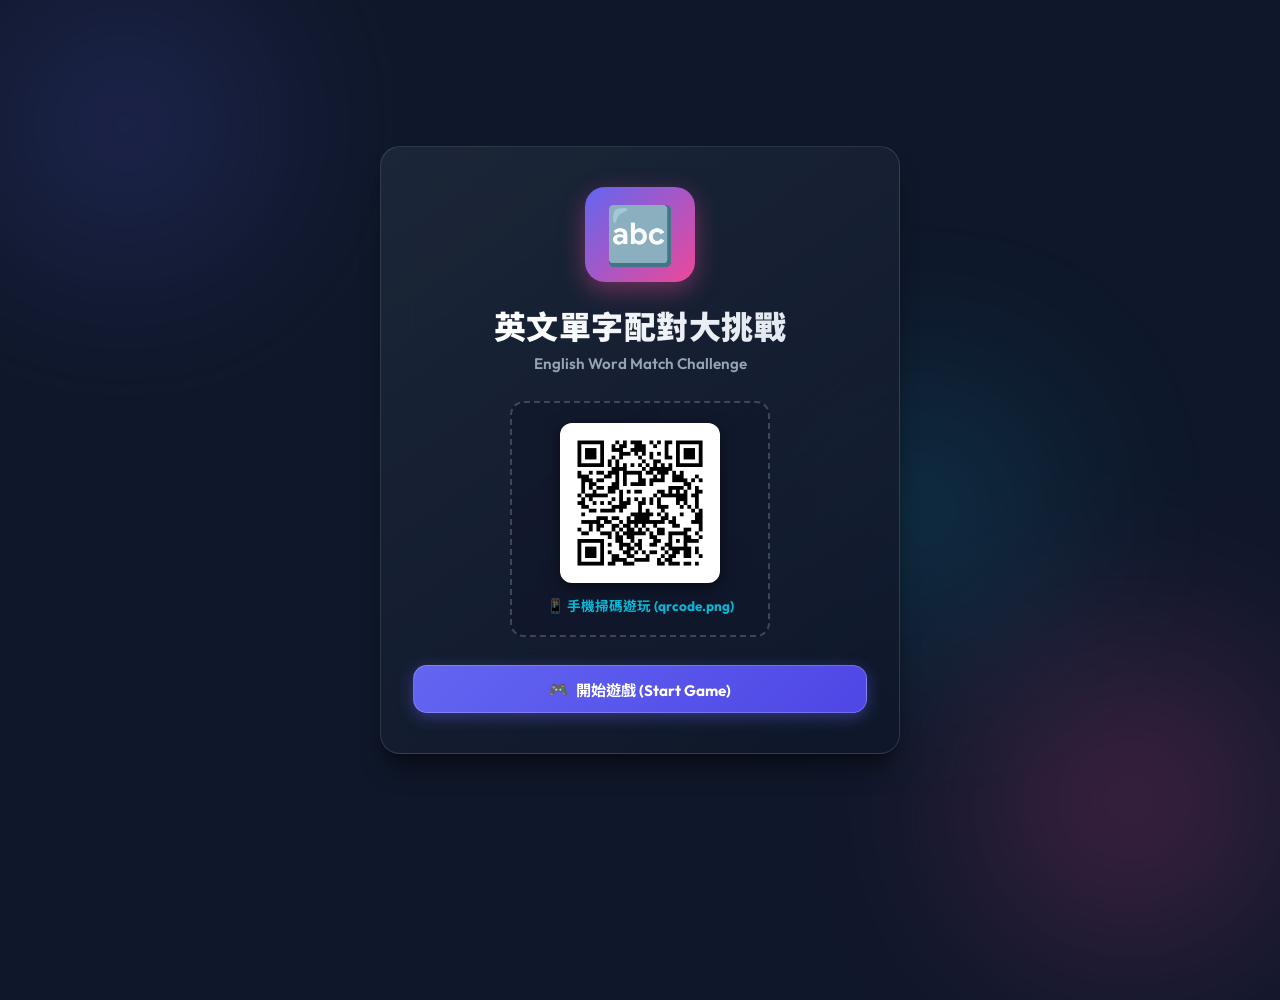
<file: index.html>
<!DOCTYPE html>
<html lang="zh-TW">
<head>
    <meta charset="UTF-8">
    <meta name="viewport" content="width=device-width, initial-scale=1.0">
    <title>英文單字配對大挑戰 | Ultimate English Word Match</title>
    <link rel="preconnect" href="https://fonts.googleapis.com">
    <link rel="preconnect" href="https://fonts.gstatic.com" crossorigin>
    <link href="https://fonts.googleapis.com/css2?family=Outfit:wght@400;600;700;800&family=Noto+Sans+TC:wght@500;700;900&display=swap" rel="stylesheet">
    <link rel="stylesheet" href="styles.css">
</head>
<body>
    <!-- Dynamic Background Glow Shapes -->
    <div class="bg-glow glow-1"></div>
    <div class="bg-glow glow-2"></div>
    <div class="bg-glow glow-3"></div>

    <!-- 1. LANDING HOMEPAGE (首頁封面：展示專題資料夾下的 qrcode.png，點按才進入遊戲) -->
    <main id="landing-page" class="landing-container">
        <div class="landing-card">
            <div class="game-icon-large">🔤</div>
            <h1 class="landing-title">英文單字配對大挑戰</h1>
            <p class="landing-subtitle">English Word Match Challenge</p>
            
            <!-- 專題資料夾下的 qrcode.png 圖片展示區塊 -->
            <div class="landing-qr-wrapper" id="landing-qr-btn" title="點擊也可進入遊戲">
                <img src="qrcode.png" alt="qrcode.png" class="landing-qr-img" />
                <p class="qr-caption">📱 手機掃碼遊玩 (qrcode.png)</p>
            </div>

            <!-- 點按進入遊戲按鈕 -->
            <button id="start-game-btn" class="btn btn-primary btn-start">
                <span>🎮</span> 開始遊戲 (Start Game)
            </button>
        </div>
    </main>

    <!-- 2. GAME BOARD PAGE (遊戲主要頁面：預設隱藏，點擊開始遊戲或 QR Code 後進入) -->
    <div id="game-page" class="app-container hidden">
        <!-- Header Bar -->
        <header class="game-header">
            <div class="brand">
                <button id="home-btn" class="icon-btn" title="返回首頁">
                    <span>🏠</span>
                </button>
                <div>
                    <h1>英文單字配對遊戲</h1>
                    <p class="subtitle">English Word Match Challenge</p>
                </div>
            </div>
            
            <div class="controls-panel">
                <button id="bgm-toggle" class="icon-btn" title="背景音樂">
                    <span id="bgm-icon">🎵</span>
                </button>
                <button id="audio-toggle" class="icon-btn" title="音效">
                    <span id="audio-icon">🔊</span>
                </button>
                <button id="restart-btn" class="btn btn-primary">
                    <span class="btn-icon">🔄</span> 重玩本關
                </button>
            </div>
        </header>

        <!-- Setting Bar (Categories + Difficulty) -->
        <div class="setting-bar">
            <!-- Category Theme Tabs -->
            <nav class="category-nav">
                <button class="category-tab active" data-category="fruits">
                    <span class="tab-icon">🍎</span> 水果 (Fruits)
                </button>
                <button class="category-tab" data-category="animals">
                    <span class="tab-icon">🐱</span> 動物 (Animals)
                </button>
                <button class="category-tab" data-category="vehicles">
                    <span class="tab-icon">🚀</span> 交通 (Vehicles)
                </button>
            </nav>

            <!-- Difficulty Pills -->
            <div class="difficulty-nav">
                <button class="diff-tab active" data-count="4">⚡ 4 單字 (標準)</button>
                <button class="diff-tab" data-count="6">🔥 6 單字 (挑戰)</button>
            </div>
        </div>

        <!-- Stats Bar -->
        <section class="stats-bar">
            <div class="stat-card">
                <div class="stat-icon">⏱️</div>
                <div class="stat-info">
                    <span class="stat-label">計時 (Timer)</span>
                    <span id="timer-display" class="stat-value">0.00 秒</span>
                </div>
            </div>

            <div class="stat-card highlight">
                <div class="stat-icon">⭐</div>
                <div class="stat-info">
                    <span class="stat-label">目前分數 (Score)</span>
                    <span id="score-display" class="stat-value">0</span>
                </div>
            </div>

            <div class="stat-card">
                <div class="stat-icon">🏆</div>
                <div class="stat-info">
                    <span class="stat-label">最高紀錄 (Best)</span>
                    <span id="best-score-display" class="stat-value">0</span>
                </div>
            </div>

            <div class="stat-card">
                <div class="stat-icon">🔥</div>
                <div class="stat-info">
                    <span class="stat-label">連爆倍率 (Combo)</span>
                    <span id="combo-display" class="stat-value">x1</span>
                </div>
            </div>
        </section>

        <!-- Game Tip Banner -->
        <div class="game-tip">
            💡 <strong>提示：</strong> 點擊【英文單字】聽發音並與對應【圖片】配對。反應越快，得分越高！
        </div>

        <!-- Main Game Board -->
        <main class="game-board-container">
            <div class="board-column">
                <h3 class="column-title"><span class="title-badge">1</span> 選擇英文單字 (Words)</h3>
                <div id="words-grid" class="cards-grid"></div>
            </div>

            <div class="column-divider">
                <div class="vs-badge">VS</div>
            </div>

            <div class="board-column">
                <h3 class="column-title"><span class="title-badge">2</span> 選擇對應圖片 (Pictures)</h3>
                <div id="images-grid" class="cards-grid"></div>
            </div>
        </main>
    </div>

    <!-- Victory Modal -->
    <div id="victory-modal" class="modal-backdrop hidden">
        <div class="modal-card">
            <div class="modal-banner">
                <span class="trophy-emoji">🏆</span>
                <h2>恭喜通關！ Level Cleared!</h2>
                <p id="victory-category-name">你完成了水果主題配對！</p>
            </div>

            <div class="star-rating" id="star-rating">
                <span class="star active">★</span>
                <span class="star active">★</span>
                <span class="star active">★</span>
            </div>

            <div class="result-stats">
                <div class="result-item">
                    <span class="result-label">本關總得分</span>
                    <span id="final-score" class="result-value">0</span>
                </div>
                <div class="result-item">
                    <span class="result-label">總花費時間</span>
                    <span id="final-time" class="result-value">0.00s</span>
                </div>
                <div class="result-item">
                    <span class="result-label">最高連爆 combo</span>
                    <span id="final-combo" class="result-value">x1</span>
                </div>
            </div>

            <div class="modal-actions">
                <button id="next-theme-btn" class="btn btn-accent btn-large" style="margin-bottom: 10px;">
                    <span>👉</span> 挑戰下一個主題 (Next Theme)
                </button>
                <button id="modal-restart-btn" class="btn btn-primary btn-large">
                    <span>🔄</span> 重新挑戰本關 (Play Again)
                </button>
            </div>
        </div>
    </div>

    <!-- Floating Toast Notifications Layer -->
    <div id="toast-container" class="toast-container"></div>

    <!-- Canvas for Confetti -->
    <canvas id="confetti-canvas"></canvas>

    <script src="script.js"></script>
</body>
</html>
</file>
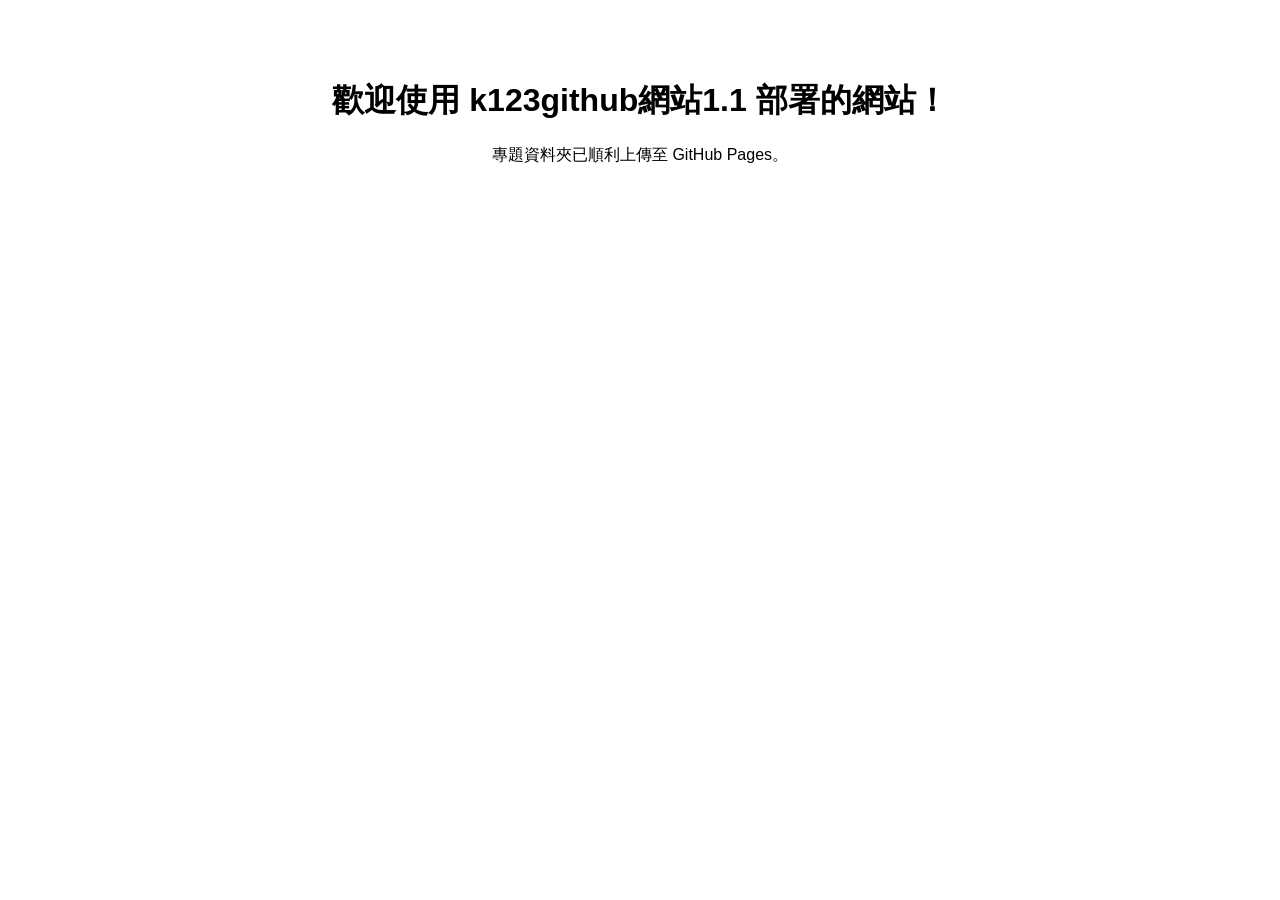
<file: assets/index.html>
<!DOCTYPE html>
<html lang='zh-TW'>
<head><meta charset='UTF-8'><title>k123github網站1.1</title></head>
<body style='font-family:sans-serif; text-align:center; padding:50px;'>
<h1>歡迎使用 k123github網站1.1 部署的網站！</h1>
<p>專題資料夾已順利上傳至 GitHub Pages。</p>
</body></html>
</file>
<file: styles.css>
:root {
    --bg-dark: #0f172a;
    --bg-card: rgba(30, 41, 59, 0.7);
    --bg-card-hover: rgba(51, 65, 85, 0.8);
    --border-card: rgba(255, 255, 255, 0.12);
    
    --primary: #6366f1;
    --primary-glow: rgba(99, 102, 241, 0.4);
    --accent-cyan: #06b6d4;
    --accent-pink: #ec4899;
    --accent-amber: #f59e0b;
    --accent-green: #10b981;
    
    --text-primary: #f8fafc;
    --text-secondary: #94a3b8;
    --text-muted: #64748b;

    --shadow-lg: 0 20px 25px -5px rgba(0, 0, 0, 0.4), 0 8px 10px -6px rgba(0, 0, 0, 0.3);
    --radius-lg: 20px;
    --radius-md: 14px;
    --radius-sm: 10px;
    
    --font-main: 'Outfit', 'Noto Sans TC', sans-serif;
}

* {
    box-sizing: border-box;
    margin: 0;
    padding: 0;
    user-select: none;
}

body {
    background-color: var(--bg-dark);
    color: var(--text-primary);
    font-family: var(--font-main);
    min-height: 100vh;
    display: flex;
    justify-content: center;
    align-items: center;
    padding: 20px;
    overflow-x: hidden;
    position: relative;
}

/* Page Visibility Toggle */
.hidden {
    display: none !important;
}

/* Background Animated Glowing Orbs */
.bg-glow {
    position: absolute;
    border-radius: 50%;
    filter: blur(100px);
    z-index: 0;
    pointer-events: none;
    opacity: 0.4;
    animation: floatOrb 12s infinite alternate ease-in-out;
}

.glow-1 {
    width: 350px;
    height: 350px;
    background: radial-gradient(circle, #6366f1 0%, transparent 70%);
    top: -50px;
    left: -50px;
}

.glow-2 {
    width: 400px;
    height: 400px;
    background: radial-gradient(circle, #ec4899 0%, transparent 70%);
    bottom: -100px;
    right: -50px;
    animation-delay: -6s;
}

.glow-3 {
    width: 300px;
    height: 300px;
    background: radial-gradient(circle, #06b6d4 0%, transparent 70%);
    top: 40%;
    left: 60%;
    animation-delay: -3s;
}

@keyframes floatOrb {
    0% { transform: translate(0, 0) scale(1); }
    100% { transform: translate(40px, 50px) scale(1.15); }
}

/* 1. LANDING PAGE STYLING (首頁封面) */
.landing-container {
    position: relative;
    z-index: 1;
    width: 100%;
    max-width: 520px;
    display: flex;
    justify-content: center;
    align-items: center;
}

.landing-card {
    background: linear-gradient(145deg, rgba(30, 41, 59, 0.85), rgba(15, 23, 42, 0.95));
    backdrop-filter: blur(20px);
    border: 1px solid var(--border-card);
    border-radius: var(--radius-lg);
    padding: 40px 32px;
    width: 100%;
    text-align: center;
    box-shadow: var(--shadow-lg);
    display: flex;
    flex-direction: column;
    align-items: center;
    animation: fadeInDown 0.6s cubic-bezier(0.175, 0.885, 0.32, 1.275);
}

@keyframes fadeInDown {
    0% { opacity: 0; transform: translateY(-30px) scale(0.95); }
    100% { opacity: 1; transform: translateY(0) scale(1); }
}

.game-icon-large {
    font-size: 3.5rem;
    background: linear-gradient(135deg, #6366f1, #ec4899);
    border-radius: 20px;
    padding: 12px 20px;
    box-shadow: 0 8px 25px rgba(236, 72, 153, 0.4);
    margin-bottom: 20px;
}

.landing-title {
    font-size: 2rem;
    font-weight: 900;
    letter-spacing: 0.5px;
    background: linear-gradient(to right, #ffffff, #e2e8f0);
    -webkit-background-clip: text;
    -webkit-text-fill-color: transparent;
    margin-bottom: 6px;
}

.landing-subtitle {
    font-size: 0.95rem;
    color: var(--text-secondary);
    font-weight: 600;
    margin-bottom: 28px;
}

/* Landing QR Wrapper (qrcode.png) */
.landing-qr-wrapper {
    background: rgba(15, 23, 42, 0.6);
    border: 2px dashed rgba(255, 255, 255, 0.2);
    border-radius: var(--radius-md);
    padding: 20px;
    margin-bottom: 28px;
    width: 100%;
    max-width: 260px;
    display: flex;
    flex-direction: column;
    align-items: center;
    cursor: pointer;
    transition: all 0.3s ease;
}

.landing-qr-wrapper:hover {
    border-color: var(--accent-cyan);
    box-shadow: 0 0 25px rgba(6, 182, 212, 0.4);
    transform: scale(1.03);
}

.landing-qr-img {
    width: 160px;
    height: 160px;
    object-fit: contain;
    background: white;
    padding: 8px;
    border-radius: 12px;
    box-shadow: 0 4px 15px rgba(0, 0, 0, 0.5);
    margin-bottom: 12px;
}

.qr-caption {
    font-size: 0.85rem;
    color: var(--accent-cyan);
    font-weight: 700;
}

/* Start Button */
.btn-start {
    width: 100%;
    padding: 16px 32px;
    font-size: 1.2rem;
    justify-content: center;
    border-radius: 16px;
    box-shadow: 0 8px 30px rgba(99, 102, 241, 0.5);
}

.btn-start:hover {
    transform: translateY(-3px) scale(1.02);
    box-shadow: 0 12px 35px rgba(99, 102, 241, 0.7);
}

/* 2. GAME CONTAINER STYLING */
.app-container {
    position: relative;
    z-index: 1;
    width: 100%;
    max-width: 960px;
    display: flex;
    flex-direction: column;
    gap: 16px;
}

/* Header styling */
.game-header {
    display: flex;
    justify-content: space-between;
    align-items: center;
    background: rgba(15, 23, 42, 0.6);
    backdrop-filter: blur(16px);
    border: 1px solid var(--border-card);
    padding: 16px 28px;
    border-radius: var(--radius-lg);
    box-shadow: var(--shadow-lg);
}

.brand {
    display: flex;
    align-items: center;
    gap: 14px;
}

.brand h1 {
    font-size: 1.6rem;
    font-weight: 800;
    letter-spacing: 0.5px;
    background: linear-gradient(to right, #ffffff, #cbd5e1);
    -webkit-background-clip: text;
    -webkit-text-fill-color: transparent;
}

.subtitle {
    font-size: 0.85rem;
    color: var(--text-secondary);
    font-weight: 600;
}

/* Setting Bar (Categories + Difficulty) */
.setting-bar {
    display: flex;
    justify-content: space-between;
    align-items: center;
    gap: 14px;
    flex-wrap: wrap;
}

/* Category Tabs Bar */
.category-nav {
    display: flex;
    gap: 8px;
    background: rgba(15, 23, 42, 0.5);
    backdrop-filter: blur(12px);
    border: 1px solid var(--border-card);
    padding: 6px;
    border-radius: var(--radius-md);
}

.category-tab {
    background: transparent;
    border: none;
    color: var(--text-secondary);
    font-family: var(--font-main);
    font-size: 0.9rem;
    font-weight: 700;
    padding: 8px 16px;
    border-radius: var(--radius-sm);
    cursor: pointer;
    transition: all 0.25s ease;
    display: flex;
    align-items: center;
    gap: 6px;
}

.category-tab:hover:not(.active) {
    color: var(--text-primary);
    background: rgba(255, 255, 255, 0.05);
}

.category-tab.active {
    background: linear-gradient(135deg, var(--primary), #4338ca);
    color: white;
    box-shadow: 0 4px 15px var(--primary-glow);
}

/* Difficulty Navigation */
.difficulty-nav {
    display: flex;
    gap: 6px;
    background: rgba(15, 23, 42, 0.5);
    backdrop-filter: blur(12px);
    border: 1px solid var(--border-card);
    padding: 6px;
    border-radius: var(--radius-md);
}

.diff-tab {
    background: transparent;
    border: none;
    color: var(--text-secondary);
    font-family: var(--font-main);
    font-size: 0.85rem;
    font-weight: 700;
    padding: 8px 14px;
    border-radius: var(--radius-sm);
    cursor: pointer;
    transition: all 0.25s ease;
}

.diff-tab:hover:not(.active) {
    color: var(--text-primary);
}

.diff-tab.active {
    background: rgba(236, 72, 153, 0.25);
    color: var(--accent-pink);
    border: 1px solid rgba(236, 72, 153, 0.4);
}

/* Buttons */
.controls-panel {
    display: flex;
    gap: 10px;
    align-items: center;
}

.btn {
    font-family: var(--font-main);
    font-weight: 700;
    font-size: 0.95rem;
    border: none;
    outline: none;
    cursor: pointer;
    padding: 12px 20px;
    border-radius: var(--radius-md);
    transition: all 0.25s cubic-bezier(0.4, 0, 0.2, 1);
    display: inline-flex;
    align-items: center;
    gap: 8px;
}

.btn-primary {
    background: linear-gradient(135deg, #6366f1, #4f46e5);
    color: #fff;
    box-shadow: 0 4px 15px var(--primary-glow);
    border: 1px solid rgba(255, 255, 255, 0.2);
}

.btn-primary:hover {
    transform: translateY(-2px);
    box-shadow: 0 8px 25px rgba(99, 102, 241, 0.6);
    background: linear-gradient(135deg, #4f46e5, #4338ca);
}

.btn-accent {
    background: linear-gradient(135deg, var(--accent-pink), #c026d3);
    color: #fff;
    box-shadow: 0 4px 15px rgba(236, 72, 153, 0.4);
    border: 1px solid rgba(255, 255, 255, 0.2);
}

.btn-accent:hover {
    transform: translateY(-2px);
    box-shadow: 0 8px 25px rgba(236, 72, 153, 0.6);
}

.icon-btn {
    background: rgba(30, 41, 59, 0.8);
    border: 1px solid var(--border-card);
    color: var(--text-primary);
    font-size: 1.2rem;
    width: 44px;
    height: 44px;
    border-radius: var(--radius-md);
    cursor: pointer;
    display: flex;
    align-items: center;
    justify-content: center;
    transition: all 0.2s ease;
}

.icon-btn:hover {
    background: rgba(51, 65, 85, 0.9);
    border-color: rgba(255, 255, 255, 0.25);
    transform: scale(1.05);
}

.icon-btn.active {
    border-color: var(--accent-cyan);
    box-shadow: 0 0 15px rgba(6, 182, 212, 0.5);
    background: rgba(6, 182, 212, 0.2);
}

/* Stats Bar */
.stats-bar {
    display: grid;
    grid-template-columns: repeat(4, 1fr);
    gap: 14px;
}

.stat-card {
    background: var(--bg-card);
    backdrop-filter: blur(12px);
    border: 1px solid var(--border-card);
    padding: 12px 16px;
    border-radius: var(--radius-md);
    display: flex;
    align-items: center;
    gap: 12px;
    transition: transform 0.2s ease;
}

.stat-card:hover {
    transform: translateY(-2px);
}

.stat-card.highlight {
    background: linear-gradient(135deg, rgba(99, 102, 241, 0.2), rgba(236, 72, 153, 0.2));
    border-color: rgba(99, 102, 241, 0.4);
}

.stat-icon {
    font-size: 1.5rem;
}

.stat-info {
    display: flex;
    flex-direction: column;
}

.stat-label {
    font-size: 0.75rem;
    color: var(--text-secondary);
    font-weight: 600;
    letter-spacing: 0.5px;
}

.stat-value {
    font-size: 1.25rem;
    font-weight: 800;
    color: var(--text-primary);
}

#timer-display {
    color: var(--accent-cyan);
    font-family: monospace, var(--font-main);
}

#score-display {
    color: #facc15;
}

#best-score-display {
    color: #38bdf8;
}

#combo-display {
    color: var(--accent-pink);
}

/* Game Tip Banner */
.game-tip {
    background: rgba(6, 182, 212, 0.1);
    border: 1px solid rgba(6, 182, 212, 0.3);
    padding: 10px 18px;
    border-radius: var(--radius-sm);
    color: #a5f3fc;
    font-size: 0.88rem;
    text-align: center;
}

/* Main Board Layout */
.game-board-container {
    display: grid;
    grid-template-columns: 1fr auto 1fr;
    gap: 20px;
    align-items: start;
}

.board-column {
    background: var(--bg-card);
    backdrop-filter: blur(16px);
    border: 1px solid var(--border-card);
    border-radius: var(--radius-lg);
    padding: 20px;
    box-shadow: var(--shadow-lg);
}

.column-title {
    font-size: 1.05rem;
    font-weight: 700;
    margin-bottom: 16px;
    color: var(--text-secondary);
    display: flex;
    align-items: center;
    gap: 10px;
}

.title-badge {
    background: var(--primary);
    color: #fff;
    width: 26px;
    height: 26px;
    border-radius: 50%;
    display: inline-flex;
    align-items: center;
    justify-content: center;
    font-size: 0.85rem;
}

.column-divider {
    display: flex;
    align-items: center;
    justify-content: center;
    height: 100%;
}

.vs-badge {
    background: linear-gradient(135deg, var(--accent-pink), var(--primary));
    color: white;
    font-weight: 900;
    font-size: 0.9rem;
    padding: 10px 14px;
    border-radius: 12px;
    box-shadow: 0 0 20px rgba(236, 72, 153, 0.5);
    letter-spacing: 1px;
}

/* Cards Grid */
.cards-grid {
    display: flex;
    flex-direction: column;
    gap: 12px;
}

/* Word Card & Image Card */
.card {
    background: rgba(15, 23, 42, 0.7);
    border: 2px solid rgba(255, 255, 255, 0.1);
    border-radius: var(--radius-md);
    cursor: pointer;
    transition: all 0.25s cubic-bezier(0.4, 0, 0.2, 1);
    position: relative;
    overflow: hidden;
    display: flex;
    align-items: center;
}

.card:hover:not(.matched):not(.selected) {
    border-color: rgba(255, 255, 255, 0.35);
    transform: translateX(4px) scale(1.02);
    box-shadow: 0 6px 20px rgba(0, 0, 0, 0.3);
    background: rgba(30, 41, 59, 0.9);
}

/* Selected State */
.card.selected {
    border-color: var(--accent-cyan);
    box-shadow: 0 0 25px rgba(6, 182, 212, 0.6);
    background: rgba(6, 182, 212, 0.15);
    transform: scale(1.03);
    animation: selectedPulse 1.2s infinite alternate ease-in-out;
}

@keyframes selectedPulse {
    0% { border-color: #06b6d4; box-shadow: 0 0 15px rgba(6, 182, 212, 0.4); }
    100% { border-color: #67e8f9; box-shadow: 0 0 30px rgba(6, 182, 212, 0.8); }
}

/* Matched State */
.card.matched {
    border-color: var(--accent-green);
    background: rgba(16, 185, 129, 0.2);
    box-shadow: 0 0 20px rgba(16, 185, 129, 0.4);
    cursor: default;
    opacity: 0.75;
    pointer-events: none;
    transform: scale(0.98);
}

/* Wrong Match Shake */
.card.shake {
    animation: shakeCard 0.4s ease-in-out;
    border-color: #ef4444;
    background: rgba(239, 68, 68, 0.25);
    box-shadow: 0 0 25px rgba(239, 68, 68, 0.6);
}

@keyframes shakeCard {
    0%, 100% { transform: translateX(0); }
    20%, 60% { transform: translateX(-8px); }
    40%, 80% { transform: translateX(8px); }
}

/* Word Card Inner Layout */
.word-card {
    padding: 14px 18px;
    justify-content: space-between;
}

.word-content {
    display: flex;
    flex-direction: column;
}

.english-word {
    font-size: 1.3rem;
    font-weight: 800;
    letter-spacing: 1px;
    color: #ffffff;
}

.phonetic {
    font-size: 0.82rem;
    color: var(--accent-cyan);
    font-weight: 600;
    margin-top: 1px;
}

.chinese-hint {
    font-size: 0.82rem;
    color: var(--text-secondary);
    font-weight: 500;
}

.card-speaker-icon {
    font-size: 1.1rem;
    opacity: 0.6;
    transition: opacity 0.2s ease;
}

.word-card:hover .card-speaker-icon {
    opacity: 1;
}

/* Image Card Inner Layout */
.image-card {
    padding: 6px;
    justify-content: center;
    height: 84px;
}

.image-card img {
    width: 100%;
    height: 100%;
    object-fit: cover;
    border-radius: var(--radius-sm);
    transition: transform 0.3s ease;
}

.image-card:hover img {
    transform: scale(1.05);
}

/* SVG Vector Card styling */
.svg-art-container {
    width: 100%;
    height: 100%;
    display: flex;
    align-items: center;
    justify-content: center;
    background: linear-gradient(135deg, rgba(30, 41, 59, 0.8), rgba(15, 23, 42, 0.9));
    border-radius: var(--radius-sm);
}

.svg-art-container svg {
    width: 52px;
    height: 52px;
    filter: drop-shadow(0 4px 10px rgba(0, 0, 0, 0.4));
}

/* Toast Notifications */
.toast-container {
    position: fixed;
    top: 30px;
    left: 50%;
    transform: translateX(-50%);
    z-index: 100;
    display: flex;
    flex-direction: column;
    gap: 10px;
    pointer-events: none;
}

.toast {
    background: rgba(15, 23, 42, 0.95);
    backdrop-filter: blur(16px);
    border: 1px solid var(--accent-cyan);
    color: white;
    padding: 12px 24px;
    border-radius: 30px;
    font-weight: 700;
    font-size: 1.1rem;
    box-shadow: 0 10px 30px rgba(0, 0, 0, 0.5);
    animation: toastPop 0.4s cubic-bezier(0.175, 0.885, 0.32, 1.275) forwards, fadeOut 0.5s ease 1.5s forwards;
    display: flex;
    align-items: center;
    gap: 8px;
}

@keyframes toastPop {
    0% { opacity: 0; transform: translateY(-20px) scale(0.8); }
    100% { opacity: 1; transform: translateY(0) scale(1); }
}

@keyframes fadeOut {
    to { opacity: 0; transform: translateY(-10px); }
}

/* Victory Modal */
.modal-backdrop {
    position: fixed;
    top: 0;
    left: 0;
    width: 100vw;
    height: 100vh;
    background: rgba(15, 23, 42, 0.85);
    backdrop-filter: blur(12px);
    z-index: 90;
    display: flex;
    justify-content: center;
    align-items: center;
    opacity: 1;
    transition: opacity 0.3s ease;
}

.modal-backdrop.hidden {
    display: none;
    opacity: 0;
    pointer-events: none;
}

.modal-card {
    background: linear-gradient(145deg, rgba(30, 41, 59, 0.95), rgba(15, 23, 42, 0.98));
    border: 1px solid var(--border-card);
    box-shadow: 0 25px 50px -12px rgba(0, 0, 0, 0.7);
    border-radius: var(--radius-lg);
    padding: 36px;
    width: 90%;
    max-width: 480px;
    text-align: center;
    animation: modalBounce 0.5s cubic-bezier(0.175, 0.885, 0.32, 1.275);
}

@keyframes modalBounce {
    0% { transform: scale(0.7) translateY(40px); opacity: 0; }
    100% { transform: scale(1) translateY(0); opacity: 1; }
}

.modal-banner .trophy-emoji {
    font-size: 3.8rem;
    display: block;
    margin-bottom: 12px;
    animation: trophySpin 1.5s ease-out;
}

@keyframes trophySpin {
    0% { transform: scale(0) rotate(-180deg); }
    80% { transform: scale(1.2) rotate(10deg); }
    100% { transform: scale(1) rotate(0); }
}

.modal-banner h2 {
    font-size: 1.6rem;
    font-weight: 800;
    color: #fff;
    margin-bottom: 4px;
}

.modal-banner p {
    color: var(--text-secondary);
    font-size: 0.95rem;
    margin-bottom: 20px;
}

.star-rating {
    display: flex;
    justify-content: center;
    gap: 8px;
    margin-bottom: 24px;
}

.star {
    font-size: 2.5rem;
    color: #475569;
    transition: color 0.3s ease, transform 0.3s ease;
}

.star.active {
    color: #facc15;
    text-shadow: 0 0 15px rgba(250, 204, 21, 0.6);
    animation: starPop 0.4s ease forwards;
}

@keyframes starPop {
    0% { transform: scale(0.5); }
    50% { transform: scale(1.3); }
    100% { transform: scale(1); }
}

.result-stats {
    background: rgba(15, 23, 42, 0.6);
    border: 1px solid var(--border-card);
    border-radius: var(--radius-md);
    padding: 16px;
    margin-bottom: 24px;
    display: flex;
    flex-direction: column;
    gap: 12px;
}

.result-item {
    display: flex;
    justify-content: space-between;
    align-items: center;
    font-size: 0.95rem;
}

.result-label {
    color: var(--text-secondary);
    font-weight: 600;
}

.result-value {
    font-weight: 800;
    font-size: 1.15rem;
    color: var(--accent-cyan);
}

#final-score {
    color: #facc15;
    font-size: 1.4rem;
}

.btn-large {
    width: 100%;
    justify-content: center;
    padding: 14px 24px;
    font-size: 1.05rem;
}

/* Canvas overlay for Confetti */
#confetti-canvas {
    position: fixed;
    top: 0;
    left: 0;
    width: 100vw;
    height: 100vh;
    pointer-events: none;
    z-index: 95;
}

/* Responsive adjust */
@media (max-width: 768px) {
    .stats-bar {
        grid-template-columns: repeat(2, 1fr);
    }
    .game-board-container {
        grid-template-columns: 1fr;
    }
    .column-divider {
        margin: 10px 0;
    }
    .setting-bar {
        flex-direction: column;
        align-items: stretch;
    }
}
</file>
